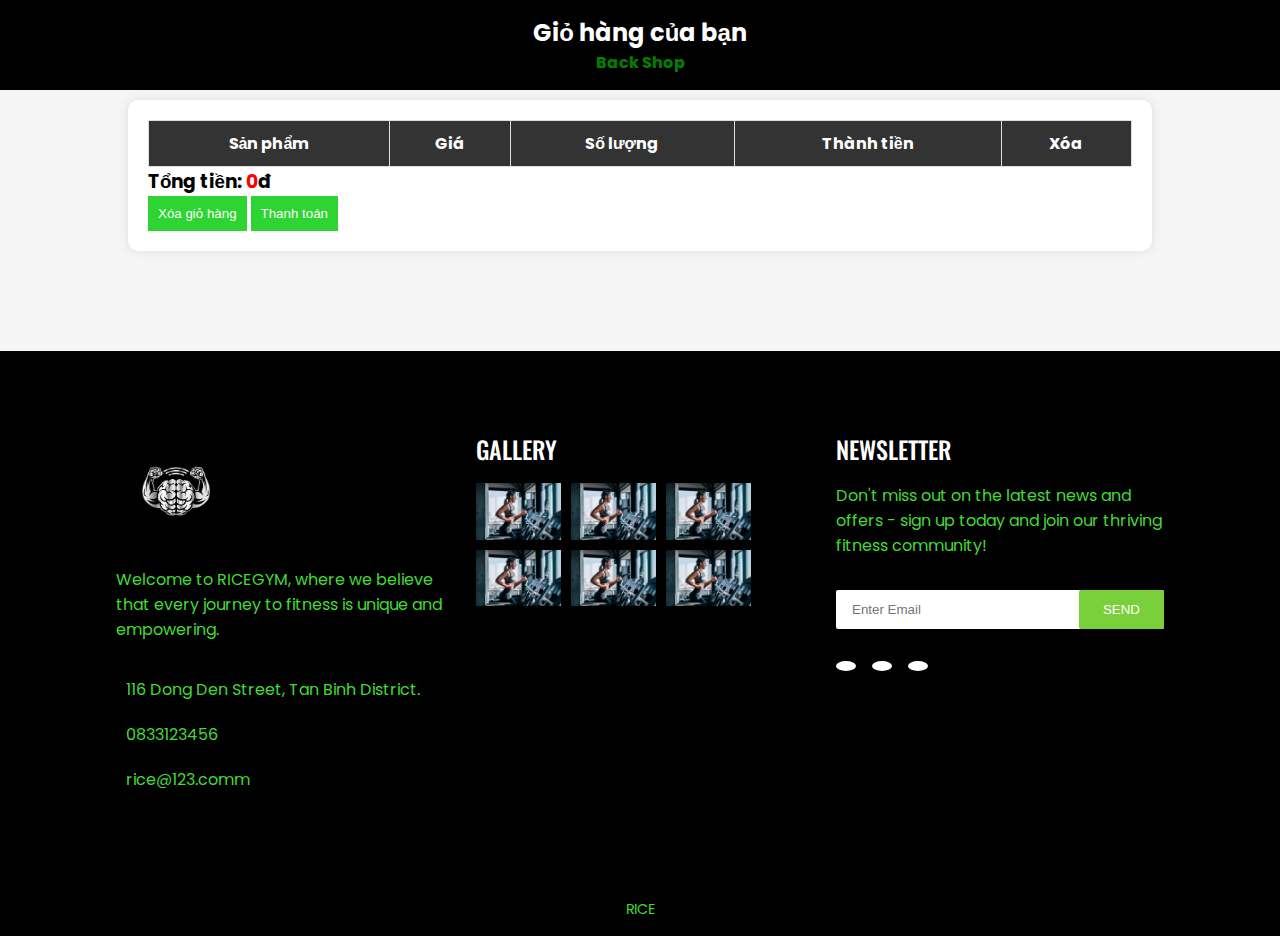
<file: cart.html>
<!DOCTYPE html>
<html lang="vi">
<head>
    <meta charset="UTF-8">
    <meta name="viewport" content="width=device-width, initial-scale=1.0">
    <title>Giỏ Hàng</title>
    <link rel="stylesheet" href="/assets/css/cart.css">
    <link rel="stylesheet" href="/assets/css/styles.css">
    <link rel="stylesheet" href="/assets/css/shop.css">
</head>
<body>
    <!-- <nav>
        <div class="nav__bar">
          <div class="nav__header">
            <div class="nav__logo">
              <a href="#"><img src="assets/logo.png" alt="logo" /></a>
            </div>
            <div class="nav__menu__btn" id="menu-btn">
              <i class="ri-menu-line"></i>
            </div>
          </div>
          <ul class="nav__links" id="nav-links">
            <li><a href="index.html">HOME</a></li>
            <li><a href="#about">ABOUT</a></li>
            <li><a href="#trainer">TRAINER</a></li>
            <li><a href="#client">CLIENT</a></li>
            <li><a href="#blog">BLOG</a></li>
            <li><a href="shop.html">SHOP</a></li>
            <li><a href="cart.html">CART</a></li>
          </ul>
        </div>
      </nav> -->

    <!-- <header>
        <h1>Giỏ Hàng</h1>
        <nav>
            <a href="index.html">Trang chủ</a>
            <a href="shop.html">Gói tập</a>
        </nav>
    </header> -->

  <header>
    <h1>Giỏ hàng của bạn</h1>
    <a href="shop.html"><h4 style="color: green;">Back Shop</h4></a>
  </header>

  <section class="cart">
      <table>
          <thead>
              <tr>
                  <th>Sản phẩm</th>
                  <th>Giá</th>
                  <th>Số lượng</th>
                  <th>Thành tiền</th>
                  <th>Xóa</th>
              </tr>
          </thead>
          <tbody id="cart-items">
              <!-- Sản phẩm sẽ được thêm vào đây bằng JavaScript -->
          </tbody>
      </table>
      <h3>Tổng tiền: <span id="total-price">0</span>đ</h3>
      <button onclick="clearCart()">Xóa giỏ hàng</button>
      <button onclick="checkout()">Thanh toán</button>
  </section>


  <footer class="footer" id="contact">
    <div class="section__container footer__container">
      <div class="footer__col">
        <div class="footer__logo">
          <a href="#"><img src="assets/image/logo.png" alt="logo" /></a>
        </div>
        <p>
          Welcome to RICEGYM, where we believe that every journey to
          fitness is unique and empowering.
        </p>
        <ul class="footer__links">
          <li>
            <a href="#">
              <span><i class="ri-map-pin-2-fill"></i></span>
              116 Dong Den Street, Tan Binh District.
            </a>
          </li>
          <li>
            <a href="#">
              <span><i class="ri-phone-fill"></i></span>
              0833123456
            </a>
          </li>
          <li>
            <a href="#">
              <span><i class="ri-mail-fill"></i></span>
              rice@123.comm
            </a>
          </li>
        </ul>
      </div>
      <div class="footer__col">
        <h4>GALLERY</h4>
        <div class="gallery__grid">
          <img src="assets/image/cardio.png" alt="gallery"/>
          <img src="assets/image/cardio.png" alt="gallery"/>
          <img src="assets/image/cardio.png" alt="gallery"/>
          <img src="assets/image/cardio.png" alt="gallery"/>
          <img src="assets/image/cardio.png" alt="gallery"/>
          <img src="assets/image/cardio.png" alt="gallery"/>
        
        </div>
      </div>
      <div class="footer__col">
        <h4>NEWSLETTER</h4>
        <p>
          Don't miss out on the latest news and offers - sign up today and
          join our thriving fitness community!
        </p>
        <form action="/">
          <input type="text" placeholder="Enter Email" />
          <button class="btn btn__primary">SEND</button>
        </form>
        <div class="footer__socials">
          <a href="#"><i class="ri-facebook-fill"></i></a>
          <a href="#"><i class="ri-twitter-fill"></i></a>
          <a href="#"><i class="ri-youtube-fill"></i></a>
        </div>
      </div>
    </div>
    <div class="footer__bar">RICE</div>
  </footer>
  <script src="/js/sh.js"></script>
</body>
</html>
</file>
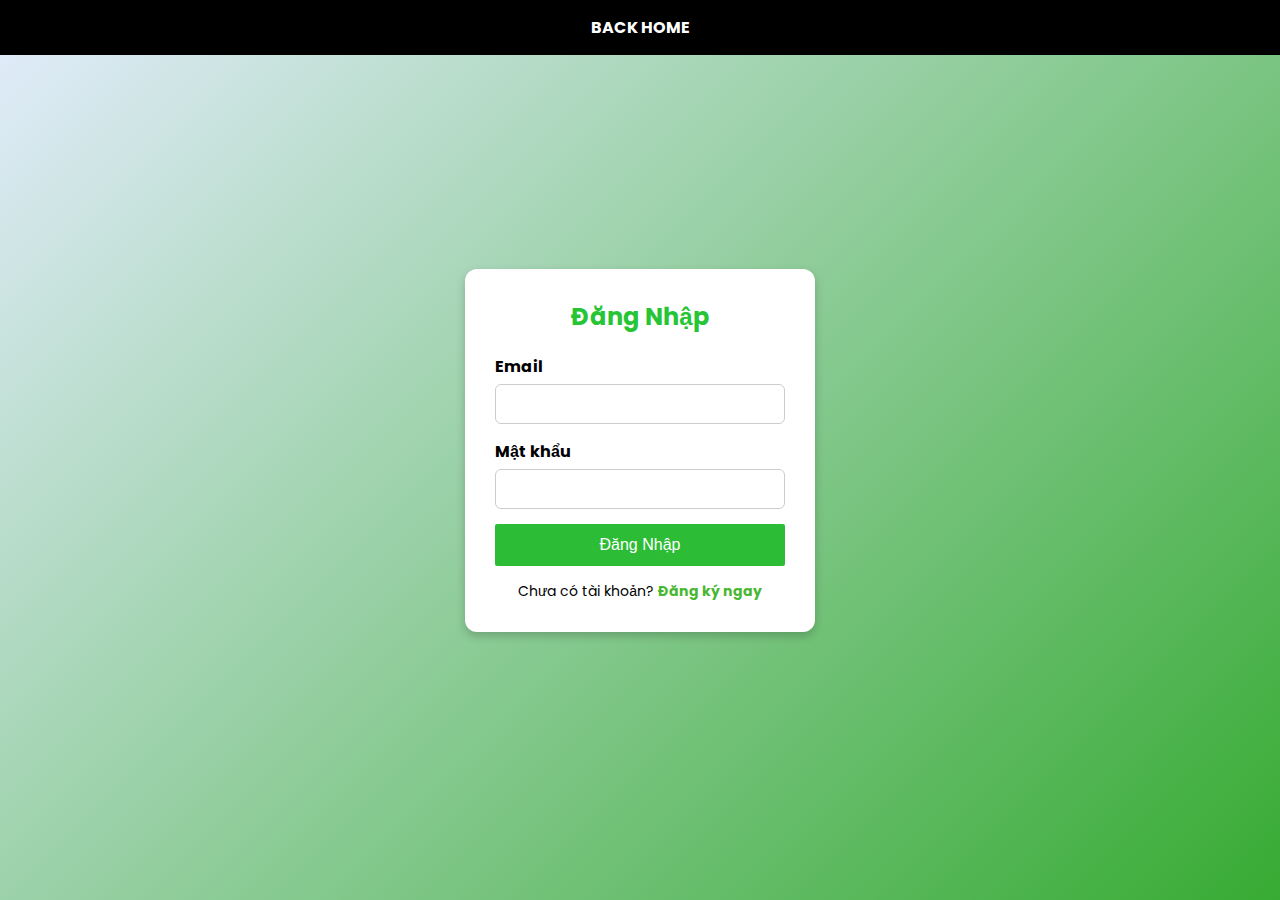
<file: login.html>
<!DOCTYPE html>
<html lang="vi">
<head>
    <meta charset="UTF-8">
    <meta name="viewport" content="width=device-width, initial-scale=1.0">
    <title>Đăng Nhập</title>
    <link rel="stylesheet" href="/assets/css/login.css">
    <link rel="stylesheet" href="/assets/css/cart.css">
    <link rel="stylesheet" href="/assets/css/styles.css">
    <link rel="stylesheet" href="/assets/css/shop.css">
</head>
<body>
    <header>
        <a href="index.html"><h4 style="color: rgb(255, 255, 255);">BACK HOME</h4></a>
      </header>

    <div class="auth-container">
        <form action="#" method="post" class="auth-form">
            <h2>Đăng Nhập</h2>
            
            <div class="input-group">
                <label for="email">Email</label>
                <input type="email" id="email" name="email" required>
            </div>

            <div class="input-group">
                <label for="password">Mật khẩu</label>
                <input type="password" id="password" name="password" required>
            </div>

            <button type="submit" class="btn">Đăng Nhập</button>
            
            <p class="switch-link">Chưa có tài khoản? <a href="register.html">Đăng ký ngay</a></p>
        </form>
    </div>
</body>
</html>
</file>
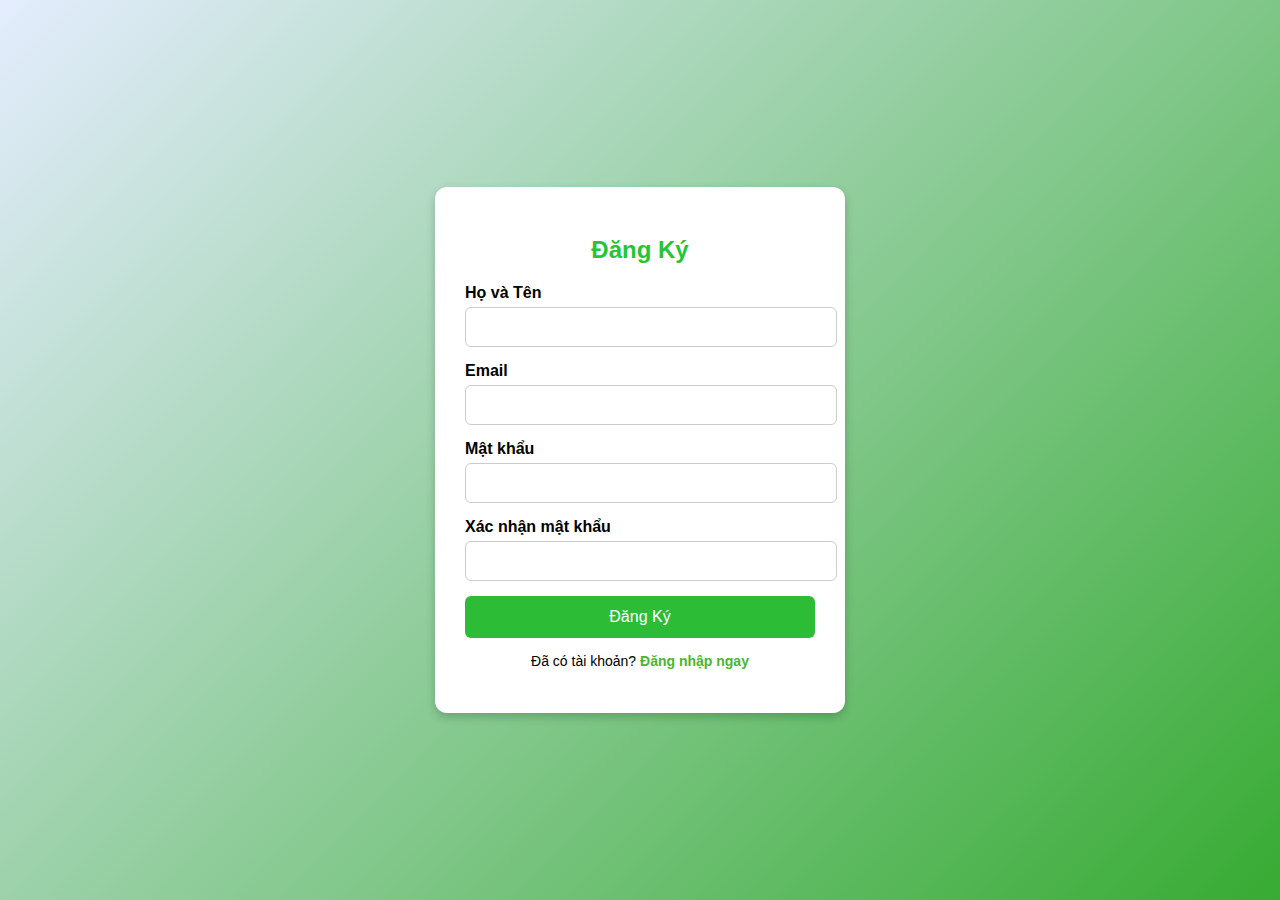
<file: register.html>
<!DOCTYPE html>
<html lang="vi">
<head>
    <meta charset="UTF-8">
    <meta name="viewport" content="width=device-width, initial-scale=1.0">
    <title>Đăng Ký</title>
    <link rel="stylesheet" href="/assets/css/login.css">
</head>
<body>
    <div class="auth-container">
        <form action="#" method="post" class="auth-form">
            <h2>Đăng Ký</h2>
            
            <div class="input-group">
                <label for="fullname">Họ và Tên</label>
                <input type="text" id="fullname" name="fullname" required>
            </div>

            <div class="input-group">
                <label for="email">Email</label>
                <input type="email" id="email" name="email" required>
            </div>

            <div class="input-group">
                <label for="password">Mật khẩu</label>
                <input type="password" id="password" name="password" required>
            </div>

            <div class="input-group">
                <label for="confirm-password">Xác nhận mật khẩu</label>
                <input type="password" id="confirm-password" name="confirm-password" required>
            </div>

            <button type="submit" class="btn">Đăng Ký</button>
            
            <p class="switch-link">Đã có tài khoản? <a href="login.html">Đăng nhập ngay</a></p>
        </form>
    </div>
</body>
</html>
</file>
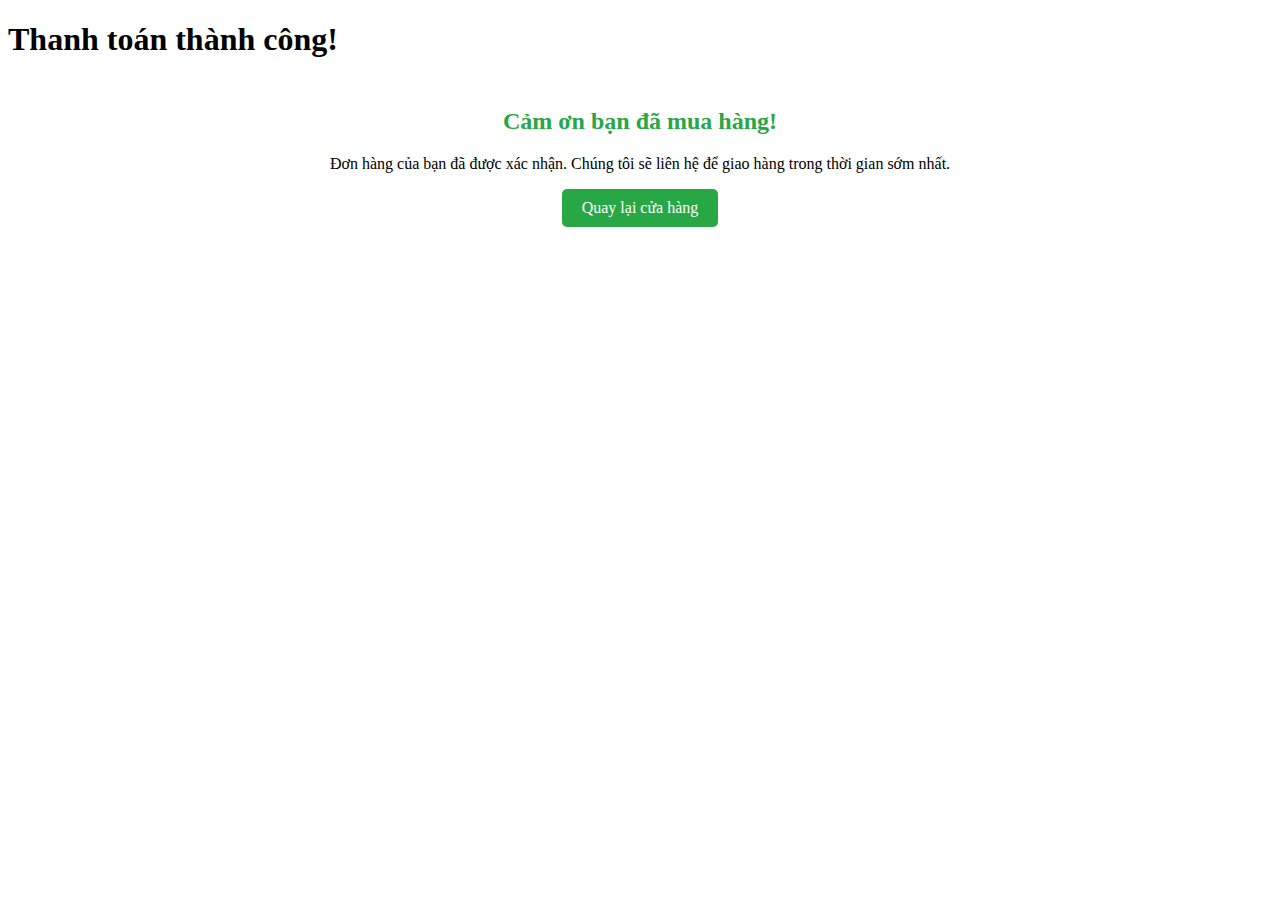
<file: success.html>
<!DOCTYPE html>
<html lang="vi">
<head>
    <meta charset="UTF-8">
    <meta name="viewport" content="width=device-width, initial-scale=1.0">
    <title>Thanh toán thành công</title>
    <link rel="stylesheet" href="/assets/css/success.css">
</head>
<body>

    <header>
        <h1>Thanh toán thành công!</h1>
    </header>

    <section class="success">
        <h2>Cảm ơn bạn đã mua hàng!</h2>
        <p>Đơn hàng của bạn đã được xác nhận. Chúng tôi sẽ liên hệ để giao hàng trong thời gian sớm nhất.</p>
        <a href="shop.html" class="btn">Quay lại cửa hàng</a>
    </section>

</body>
</html>
</file>
<file: assets/css/cart.css>
/* Định dạng tổng thể cho trang */
body {
    font-family: Arial, sans-serif;
    background-color: #f5f5f5;
    margin: 0;
    padding: 0;
  }
  
  /* Header */
  header {
    background-color: #000;
    color: white;
    padding: 15px 0;
    text-align: center;
    position: fixed;
    width: 100%;
    top: 0;
    left: 0;
    z-index: 1000;
  }
  
  header h1 {
    margin: 0;
    font-size: 24px;
  }
  
  nav {
    margin-top: 10px;
  }
  
  nav a {
    color: white;
    text-decoration: none;
    margin: 0 15px;
    font-size: 18px;
    transition: color 0.3s;
  }
  
  nav a:hover {
    color: red;
  }
  
  /* Bố cục chính */
  .container {
    width: 80%;
    margin: 100px auto;
    background: white;
    padding: 20px;
    border-radius: 10px;
    box-shadow: 0 0 10px rgba(0, 0, 0, 0.1);
  }
  
  /* Tiêu đề giỏ hàng */
  h2 {
    text-align: center;
    color: #333;
  }
  
  /* Bảng hiển thị giỏ hàng */
  .cart-table {
    width: 100%;
    border-collapse: collapse;
    margin-top: 20px;
  }
  
  .cart-table th, .cart-table td {
    padding: 12px;
    text-align: center;
    border-bottom: 1px solid #ddd;
  }
  
  .cart-table th {
    background-color: #333;
    color: white;
  }
  
  .cart-table tr:hover {
    background-color: #f1f1f1;
  }
  
  /* Ảnh sản phẩm */
  .cart-table img {
    width: 80px;
    height: auto;
    border-radius: 5px;
  }
  
  /* Input số lượng */
  .quantity-input {
    width: 50px;
    padding: 5px;
    text-align: center;
  }
  
  /* Nút xóa */
  .delete-btn {
    background-color: red;
    color: white;
    border: none;
    padding: 8px 12px;
    cursor: pointer;
    border-radius: 5px;
    transition: background 0.3s;
  }
  
  .delete-btn:hover {
    background-color: darkred;
  }
  
  /* Tổng tiền */
  .total-price {
    text-align: right;
    font-size: 20px;
    font-weight: bold;
    margin-top: 20px;
  }
  
  /* Nút thanh toán */
  .checkout-btn {
    display: block;
    width: 100%;
    background-color: #27ae60;
    color: white;
    text-align: center;
    padding: 12px;
    font-size: 18px;
    border-radius: 5px;
    text-decoration: none;
    margin-top: 20px;
    transition: background 0.3s;
  }
  
  .checkout-btn:hover {
    background-color: #219150;
  }
  
  /* Responsive */
  @media (max-width: 768px) {
    .container {
      width: 95%;
    }
  
    .cart-table th, .cart-table td {
      padding: 8px;
    }
  
    .cart-table img {
      width: 60px;
    }
  }
</file>
<file: assets/css/styles.css>
@import url("https://fonts.googleapis.com/css2?family=Oswald:wght@400;500;600;700&family=Poppins:wght@400;500;600;700&display=swap");

:root {
  --primary-color: #7ad03a;
  --primary-color-dark: rgb(51, 53, 194);
  --text-dark: #000000;
  --text-light: #42db34;
  --extra-light: #ffffff;
  --white: #ffffff;
  --max-width: 1200px;
  --header-font: "Oswald", sans-serif;
}

* {
  padding: 0;
  margin: 0;
  box-sizing: border-box;
}

.section__container {
  /* max-width: var(--max-width); */
  margin: 10px 100px;
  padding: 5rem 1rem;
}

.section__header {
  font-size: 2rem;
  font-weight: 600;
  font-family: var(--header-font);
  color: var(--text-dark);
  text-align: center;
}

.section__description {
  color: var(--text-light);
}

.btn {
  padding: 0.75rem 1.5rem;
  outline: none;
  border: none;
  color: var(--white);
  border-radius: 2px;
  transition: 0.3s;
  cursor: pointer;
}

.btn__primary {
  background-color: var(--primary-color);
}

.btn__primary:hover {
  background-color: var(--primary-color-dark);
}

.btn__secondary {
  background-color: transparent;
  border: 1px solid var(--white);
}

.btn__secondary:hover {
  background-color: var(--primary-color);
  border-color: var(--primary-color);
}

img {
  display: flex;
  width: 100%;
}

a {
  text-decoration: none;
  transition: 0.3s;
}

html,
body {
  scroll-behavior: smooth;
}

body {
  font-family: "Poppins", sans-serif;
}

nav {
  background-color: var(--text-dark);
  /* background-color: rgba(255, 255, 255, 0.1); */
  position: fixed;
  width: 100%;
  z-index: 9;
}

.nav__bar {
  width: 100%;
  /* max-width: var(--max-width);
  margin-inline: auto; */
  padding: 0 150px;
  position: fixed;
  background-color: black;
  top: 0;
  left: 0;
  right: 0;
  height: 60px;
  z-index: 1;
  margin: auto;
}

.nav__header {
  padding: 1rem;
  display: flex;
  align-items: center;
  justify-content: space-between;
  background-color: var(--text-dark);
}

.nav__logo img {
  width: 65px;
  height: 60px;
  object-fit: cover; 
}

.nav__menu__btn {
  font-size: 1.5rem;
  color: var(--white);
  cursor: pointer;
}

.nav__links {
  position: absolute;
  top: 68px;
  left: 0;
  width: 100%;
  padding: 2rem;
  list-style: none;
  display: flex;
  align-items: center;
  justify-content: center;
  flex-direction: column;
  gap: 2rem;
  background-color: var(--text-dark);
  transition: 0.5s;
  z-index: -1;
  transform: translateY(-100%);
}

.nav__links a:hover,
.nav__links a.active {
    color: #198754;
    border-bottom: 2px solid #198754;
}

.nav__links.open {
  transform: translateY(0);
}

.nav__links a {
  font-size: 1.1rem;
  font-family: var(--header-font);
  white-space: nowrap;
  color: var(--white);
  transition: 0.3s;
}

.nav__links a:hover {
  color: var(--primary-color);
}

.nav__links .separator {
  height: 20px; /* Chiều cao của dấu gạch dọc */
  width: 1px; /* Độ rộng của dấu gạch dọc */
  background-color: rgb(255, 255, 255); /* Màu của dấu gạch dọc */
  margin: 0 10px; /* Khoảng cách giữa dấu gạch dọc và các phần tử */
}

.header {
  background-image: linear-gradient(
      to right,
      rgba(0, 0, 0, 0.2),
      rgba(0, 0, 0, 0.8)
    ),
    url("../image/header.png");
  background-size: cover;
  background-position: center center;
  background-repeat: no-repeat;
}

.header__container {
  padding-block: 10rem;
  display: grid;
}

.header__content h1 {
  font-size: 4.5rem;
  font-weight: 700;
  font-family: var(--header-font);
  line-height: 5rem;
  color: var(--primary-color);
}

.header__content h2 {
  margin-bottom: 1rem;
  font-size: 2.5rem;
  font-weight: 400;
  font-family: var(--header-font);
  line-height: 3rem;
  color: var(--white);
}

.header__content p {
  margin-bottom: 2rem;
  color: var(--extra-light);
}




.about__header {
  text-align: center;
  display: grid;
  gap: 1rem;
}

.about__header .section__header {
  font-size: 3rem;
}

.about__header .section__description {
  max-width: 350px;
  margin-inline: auto;
}

.about__grid {
  margin-top: 4rem;
  display: grid;
  gap: 4rem;
}

.about__card h4 {
  position: relative;
  isolation: isolate;
  margin-bottom: 1rem;
  padding-top: 4rem;
  font-size: 1.2rem;
  font-weight: 600;
  font-family: var(--header-font);
  color: var(--text-dark);
}

.about__card h4::before {
  position: absolute;
  bottom: 0;
  left: 0;
  font-size: 6rem;
  line-height: 6rem;
  color: var(--text-dark);
  opacity: 0.1;
  z-index: -1;
}

.about__card:nth-child(1) h4::before {
  content: "01";
}

.about__card:nth-child(2) h4::before {
  content: "02";
}

.about__card:nth-child(3) h4::before {
  content: "03";
}

.about__card p {
  color: var(--text-light);
}

.session {
  display: grid;
  margin: 10px 100px;
}

.session__card {
  padding: 5rem 2rem;
  text-align: center;
  background-size: cover;
  background-position: center center;
  background-repeat: no-repeat;
}

.session__card:nth-child(1) {
  background-image: linear-gradient(rgba(0, 0, 0, 0.6), rgba(0, 0, 0, 0.6)),
    url("../image/body.png");
}

.session__card:nth-child(2) {
  background-image: linear-gradient(rgba(0, 0, 0, 0.6), rgba(0, 0, 0, 0.6)),
    url("../image/cardio.png");
}

.session__card:nth-child(3) {
  background-image: linear-gradient(rgba(0, 0, 0, 0.6), rgba(0, 0, 0, 0.6)),
    url("../image/fitness.png");
}

.session__card:nth-child(4) {
  background-image: linear-gradient(rgba(0, 0, 0, 0.6), rgba(0, 0, 0, 0.6)),
    url("../image/crossfit.png");
}

.session__card h4 {
  position: relative;
  isolation: isolate;
  max-width: fit-content;
  margin-inline: auto;
  margin-bottom: 1rem;
  font-size: 2rem;
  font-weight: 500;
  font-family: var(--header-font);
  color: var(--white);
}

.session__card h4::before {
  position: absolute;
  content: "";
  top: 0;
  left: -5px;
  height: 25px;
  aspect-ratio: 1;
  background-color: var(--primary-color);
  z-index: -1;
}

.session__card p {
  max-width: 350px;
  margin-inline: auto;
  margin-bottom: 2rem;
  color: var(--extra-light);
  margin: 10px 100px;
}

.trainer__grid {
  margin-top: 4rem;
  display: grid;
  gap: 1rem;
}

.trainer__card img {
  margin-bottom: 1rem;
}

.trainer__card h4 {
  font-size: 1.5rem;
  font-weight: 500;
  font-family: var(--header-font);
  color: var(--text-dark);
  text-align: center;
}

.trainer__card p {
  margin-bottom: 1rem;
  color: var(--text-light);
  text-align: center;
}

.trainer__socials {
  display: flex;
  align-items: center;
  justify-content: center;
  gap: 1rem;
}

.trainer__socials a {
  font-size: 1.25rem;
  color: var(--text-light);
}

.trainer__socials a:hover {
  color: var(--primary-color);
}

.membership {
  background-image: linear-gradient(rgba(0, 0, 0, 0.6), rgba(0, 0, 0, 0.6)),
    url("../image/header.png");
  background-size: cover;
  background-position: center center;
  background-repeat: no-repeat;
  margin: 10px 100px;
}

.membership__container .section__header {
  color: var(--white);
}

.membership__grid {
  margin-top: 4rem;
  display: grid;
  gap: 1rem;
}

.membership__card {
  padding: 1rem;
  background-color: rgba(0, 0, 0, 0.6);
  transition: 0.3s;
}

.membership__card:hover {
  background-color: var(--primary-color);
}

.membership__card h4 {
  margin-bottom: 2rem;
  font-size: 1.75rem;
  font-weight: 500;
  font-family: var(--header-font);
  color: var(--white);
}

.membership__card ul {
  margin-bottom: 1rem;
  list-style: none;
  display: grid;
  gap: 1rem;
}

.membership__card li {
  display: flex;
  gap: 10px;
  color: var(--white);
}

.membership__card li span {
  font-size: 1.2rem;
  font-weight: 600;
  color: var(--primary-color);
  transition: 0.3s;
}

.membership__card:hover li span {
  color: var(--white);
}

.membership__card h3 {
  margin-bottom: 1rem;
  font-size: 3rem;
  font-weight: 400;
  font-family: var(--header-font);
  color: var(--white);
}

.membership__card h3 :is(sup, span) {
  font-size: 1.5rem;
  font-weight: 400;
}

.membership__card:hover .btn {
  background-color: var(--text-dark);
}

.swiper {
  margin-top: 2rem;
  padding-bottom: 3rem;
  width: 100%;
}

.client__card {
  max-width: 600px;
  margin-inline: auto;
  text-align: center;
}

.client__card img {
  max-width: 100px;
  margin-inline: auto;
  margin-bottom: 1rem;
  border: 2px solid var(--primary-color);
  border-radius: 100%;
}

.client__card > div {
  font-size: 2rem;
  line-height: 2rem;
  color: var(--text-light);
  opacity: 0.5;
}

.client__card p {
  margin-bottom: 1rem;
  color: var(--text-light);
}

.client__card h4 {
  font-size: 1.2rem;
  font-weight: 600;
  color: var(--text-dark);
}

.swiper-pagination-bullet {
  height: 12px;
  width: 12px;
}

.swiper-pagination-bullet-active {
  background-color: var(--primary-color);
}

.blog {
  background-color: var(--text-dark);
  margin: 10px 100px;
}

.blog__container .section__header {
  color: var(--white);
}

.blog__grid {
  margin-top: 4rem;
  display: grid;
  gap: 1rem;
}

.blog__card img {
  margin-bottom: 10px;
}

.blog__card h4 {
  max-width: calc(100% - 1rem);
  font-size: 1.2rem;
  font-weight: 400;
  font-family: var(--header-font);
  color: var(--white);
  transition: 0.3s;
}

.blog__card:hover h4 {
  color: var(--primary-color);
}

.blog__btn {
  margin-top: 4rem;
  text-align: center;
}

.logo__banner {
  padding-block: 4rem;
  display: grid;
  grid-template-columns: repeat(2, 1fr);
  gap: 2rem;
}

.logo__banner img {
  max-width: 150px;
  margin-inline: auto;
}

.footer {
  background-color: var(--text-dark);
}

.footer__container {
  display: grid;
  gap: 4rem 2rem;
}

.footer__logo img {
  margin-bottom: 1rem;
  max-width: 120px;
}

.footer__col p {
  margin-bottom: 2rem;
  color: var(--text-light);
}

.footer__links {
  list-style: none;
  display: grid;
  gap: 1rem;
}

.footer__links a {
  color: var(--text-light);
}

.footer__links a:hover {
  color: var(--white);
}

.footer__links a span {
  margin-right: 10px;
  font-size: 1.2rem;
  color: var(--primary-color);
}

.footer__col h4 {
  margin-bottom: 1rem;
  font-size: 1.5rem;
  font-weight: 500;
  font-family: var(--header-font);
  color: var(--white);
}

.gallery__grid {
  max-width: 275px;
  display: grid;
  grid-template-columns: repeat(3, 1fr);
  gap: 10px;
}

.footer__col form {
  margin-bottom: 2rem;
  width: 100%;
  max-width: 400px;
  display: flex;
  align-items: center;
  justify-content: center;
  background-color: var(--white);
  border-radius: 2px;
}

.footer__col input {
  width: 100%;
  padding-inline: 1rem;
  outline: none;
  border: none;
  color: var(--text-dark);
}

.footer__socials {
  display: flex;
  align-items: center;
  gap: 1rem;
}

.footer__socials a {
  padding: 5px 10px;
  font-size: 1.25rem;
  color: var(--primary-color);
  background-color: var(--white);
  border-radius: 100%;
}

.footer__socials a:hover {
  color: var(--white);
  background-color: var(--primary-color);
}

.footer__bar {
  padding: 1rem;
  font-size: 0.9rem;
  color: var(--text-light);
  text-align: center;
}

@media (width > 540px) {
  .about__grid {
    grid-template-columns: repeat(2, 1fr);
  }

  .session__card {
    padding: 7rem 2rem;
  }

  .trainer__grid {
    grid-template-columns: repeat(2, 1fr);
  }

  .membership__grid {
    grid-template-columns: repeat(2, 1fr);
  }

  .blog__grid {
    grid-template-columns: repeat(2, 1fr);
  }

  .footer__container {
    grid-template-columns: repeat(2, 1fr);
  }
}

@media (width > 768px) {
  nav {
    position: static;
    padding: 1.5rem 1rem;
  }

  .nav__bar {
    display: flex;
    align-items: center;
    justify-content: space-between;
    gap: 2rem;
  }

  .nav__header {
    padding: 0;
    background-color: transparent;
  }

  .nav__logo img {
    max-width: 120px;
  }

  .nav__menu__btn {
    display: none;
  }

  .nav__links {
    position: static;
    padding: 0;
    flex-direction: row;
    justify-content: flex-end;
    background-color: transparent;
    transform: none;
    z-index: 1;
  }

  .header__container {
    padding-block: 12rem;
    grid-template-columns: repeat(2, 1fr);
  }

  .header__content {
    grid-column: 2/3;
  }

  .about__header {
    grid-template-columns: repeat(2, 1fr);
    gap: 2rem;
    align-items: center;
  }

  .about__header .section__header {
    text-align: right;
  }

  .about__header .section__description {
    text-align: left;
    margin-inline-start: unset;
  }

  .about__grid {
    grid-template-columns: repeat(3, 1fr);
  }

  .session {
    grid-template-columns: repeat(2, 1fr);
  }

  .session__card {
    padding: 10rem 2rem;
  }

  .trainer__grid {
    grid-template-columns: repeat(4, 1fr);
  }

  .membership__grid {
    grid-template-columns: repeat(3, 1fr);
  }

  .blog__grid {
    grid-template-columns: repeat(4, 1fr);
  }

  .logo__banner {
    grid-template-columns: repeat(4, 1fr);
  }

  .footer__container {
    grid-template-columns: repeat(3, 1fr);
  }
}

@media (width > 1024px) {
  .trainer__grid {
    gap: 2rem;
  }

  .membership__grid {
    gap: 2rem;
  }

  .membership__card {
    padding: 2rem;
  }
}
</file>
<file: assets/css/shop.css>
.cart-link {
  color: white;
  text-decoration: none;
  font-weight: bold;
}

.products {
  margin: 80px auto;
  width: 80%;
  display: flex;
  justify-content: space-around;
}

.product {
  background: white;
  padding: 20px;
  text-align: center;
  border-radius: 10px;
  box-shadow: 0px 0px 10px rgba(0, 0, 0, 0.1);
}

.product img {
  max-width: 100%;
  height: auto;
}

button {
  background: #2ed431;
  color: white;
  border: none;
  padding: 10px;
  cursor: pointer;
}

button:hover {
  background: #47d049;
}

/* Giỏ hàng */
.cart {
  margin: 100px auto;
  width: 80%;
  background: white;
  padding: 20px;
  border-radius: 10px;
  box-shadow: 0px 0px 10px rgba(0, 0, 0, 0.1);
}

table {
  width: 100%;
  border-collapse: collapse;
}

th, td {
  border: 1px solid #ddd;
  padding: 10px;
  text-align: center;
}

th {
  background: #333;
  color: white;
}

#total-price {
  color: red;
  font-weight: bold;
}
</file>
<file: assets/css/login.css>
/* Định dạng toàn bộ trang */
body {
    font-family: 'Arial', sans-serif;
    background: linear-gradient(135deg, #e4edfe, #37ab33);
    height: 100vh;
    display: flex;
    align-items: center;
    justify-content: center;
    margin: 0;
}

/* Container của form */
.auth-container {
    background: white;
    padding: 30px;
    border-radius: 12px;
    box-shadow: 0px 4px 10px rgba(0, 0, 0, 0.2);
    width: 350px;
    text-align: center;
}

/* Tiêu đề */
.auth-form h2 {
    margin-bottom: 20px;
    color: #26c535;
}

.nav__logo img {
    width: 65px;
    height: 60px;
    object-fit: cover; 
    text-align: center;
}

/* Nhóm input */
.input-group {
    margin-bottom: 15px;
    text-align: left;
}

.input-group label {
    display: block;
    font-weight: bold;
    margin-bottom: 5px;
}

.input-group input {
    width: 100%;
    padding: 10px;
    border: 1px solid #ccc;
    border-radius: 6px;
    font-size: 16px;
    transition: border-color 0.3s;
}

/* Hiệu ứng khi nhập input */
.input-group input:focus {
    border-color: #349b36;
    outline: none;
}

/* Nút Đăng Ký & Đăng Nhập */
.btn {
    background: #2dbc36;
    color: white;
    border: none;
    padding: 12px;
    width: 100%;
    font-size: 16px;
    border-radius: 6px;
    cursor: pointer;
    transition: 0.3s;
}

.btn:hover {
    background: #3bca42;
}

/* Chuyển đổi giữa Login và Register */
.switch-link {
    margin-top: 15px;
    font-size: 14px;
}

.switch-link a {
    color: #47b731;
    text-decoration: none;
    font-weight: bold;
}

.switch-link a:hover {
    text-decoration: underline;
}
</file>
<file: assets/css/success.css>
.success {
    text-align: center;
    margin-top: 50px;
}

.success h2 {
    color: #28a745;
}

.btn {
    display: inline-block;
    padding: 10px 20px;
    background: #28a745;
    color: white;
    text-decoration: none;
    border-radius: 5px;
}

.btn:hover {
    background: #218838;
}
</file>
